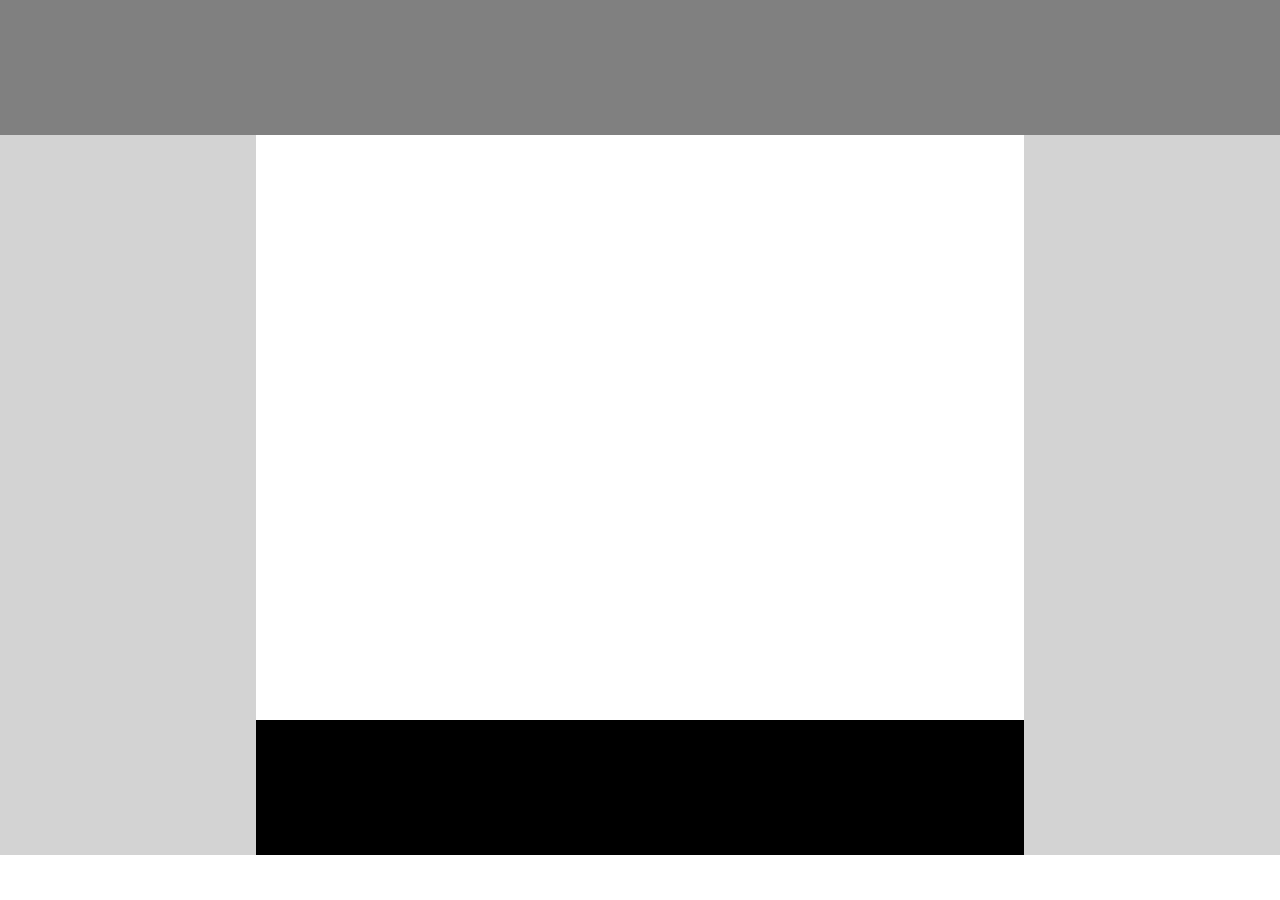
<file: drill-1/index.html>
<!DOCTYPE html>
<html lang="en">
<head>
    <meta charset="UTF-8">
    <meta http-equiv="X-UA-Compatible" content="IE=edge">
    <meta name="viewport" content="width=device-width, initial-scale=1.0">
    <link rel="stylesheet" href="reset.css">
    <link rel="stylesheet" href="index.css">
    <title>Document</title>
</head>
<body>
    <header></header>
    <section>
        <div id="left" class="grey"></div>
        <div id="bottom" class="black"></div>
        <div id="right" class="grey"></div>
    </section>
    
</body>
</html>
</file>
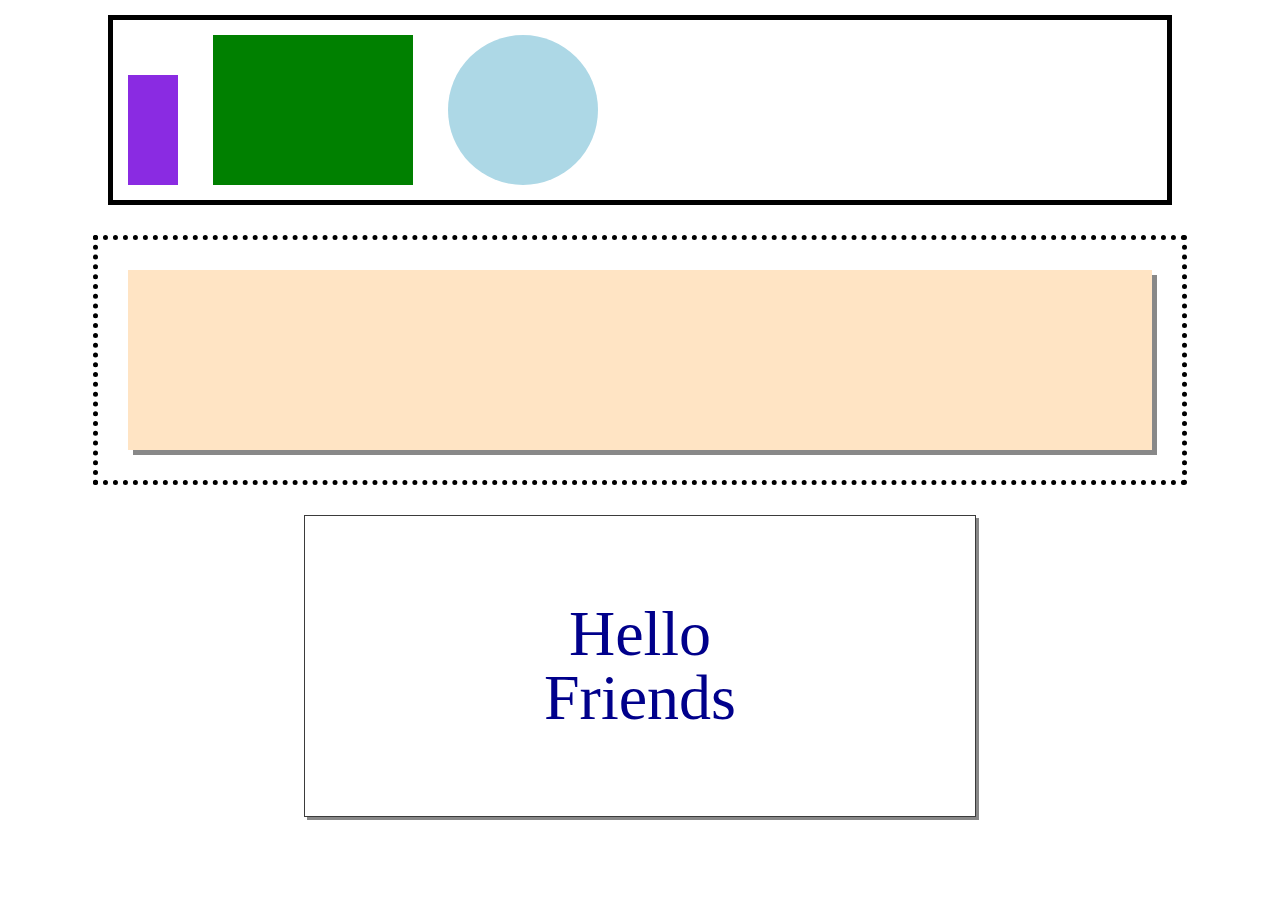
<file: drill-2/index.html>
<!DOCTYPE html>
<html lang="en">
<head>
    <meta charset="UTF-8">
    <meta http-equiv="X-UA-Compatible" content="IE=edge">
    <meta name="viewport" content="width=device-width, initial-scale=1.0">
    <link rel="stylesheet" href="reset.css">
    <link rel="stylesheet" href="index.css">
    <title>Document</title>
</head>
<body>
    <main>
        <section id="top" class="container">
            <div id="purple" class=""></div>
            <div id="green" class=""></div>
            <div id="circle" class=""></div>
        </section>
        <section id="middle" class="container">
            <div id="yellow" class=""></div>
        </section>
        <section id="bottom" class="container">
            <div id="hello" class="">
                <h1>Hello</h1>
                <h1>Friends</h1>
            </div>
        </section>
    </main>

</body>
</html>
</file>
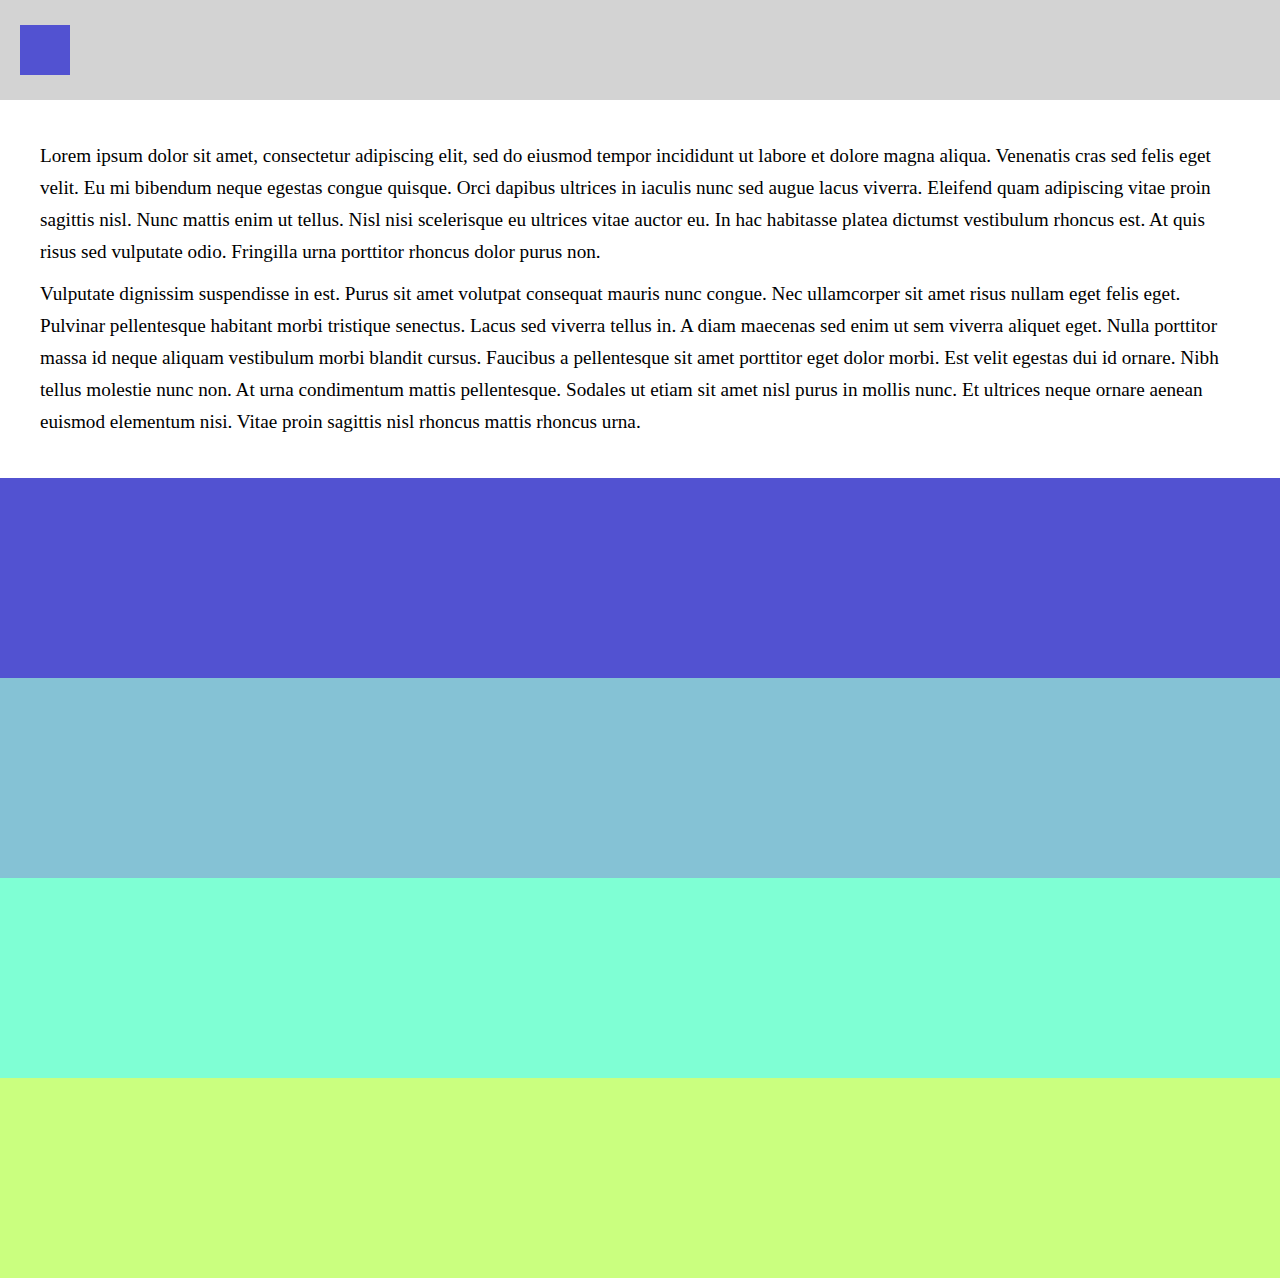
<file: drill-3/index.html>
<!DOCTYPE html>
<html lang="en">
<head>
    <meta charset="UTF-8">
    <meta http-equiv="X-UA-Compatible" content="IE=edge">
    <meta name="viewport" content="width=device-width, initial-scale=1.0">
    <link rel="stylesheet" href="reset.css">
    <link rel="stylesheet" href="index.css">
    <title>Document</title>
</head>
<body>
    
    <header>
        <div id="menu"></div>

    </header>

    <section id="content">
        <div id="text">
            <p>Lorem ipsum dolor sit amet, consectetur adipiscing elit, sed do eiusmod tempor incididunt ut labore et dolore magna aliqua. Venenatis cras sed felis eget velit. Eu mi bibendum neque egestas congue quisque. Orci dapibus ultrices in iaculis nunc sed augue lacus viverra. Eleifend quam adipiscing vitae proin sagittis nisl. Nunc mattis enim ut tellus. Nisl nisi scelerisque eu ultrices vitae auctor eu. In hac habitasse platea dictumst vestibulum rhoncus est. At quis risus sed vulputate odio. Fringilla urna porttitor rhoncus dolor purus non. </p>
            
            <p>Vulputate dignissim suspendisse in est. Purus sit amet volutpat consequat mauris nunc congue. Nec ullamcorper sit amet risus nullam eget felis eget. Pulvinar pellentesque habitant morbi tristique senectus. Lacus sed viverra tellus in. A diam maecenas sed enim ut sem viverra aliquet eget. Nulla porttitor massa id neque aliquam vestibulum morbi blandit cursus. Faucibus a pellentesque sit amet porttitor eget dolor morbi. Est velit egestas dui id ornare. Nibh tellus molestie nunc non. At urna condimentum mattis pellentesque. Sodales ut etiam sit amet nisl purus in mollis nunc. Et ultrices neque ornare aenean euismod elementum nisi. Vitae proin sagittis nisl rhoncus mattis rhoncus urna.</p>
        </div>
        <div id="blue" class="color-div">
            
        </div>
        <div id="aqua" class="color-div">
            
        </div>
        <div id="green" class="color-div">
            
        </div>
        <div id="lime" class="color-div">
            
        </div>
    
    </section>

</body>
</html>
</file>
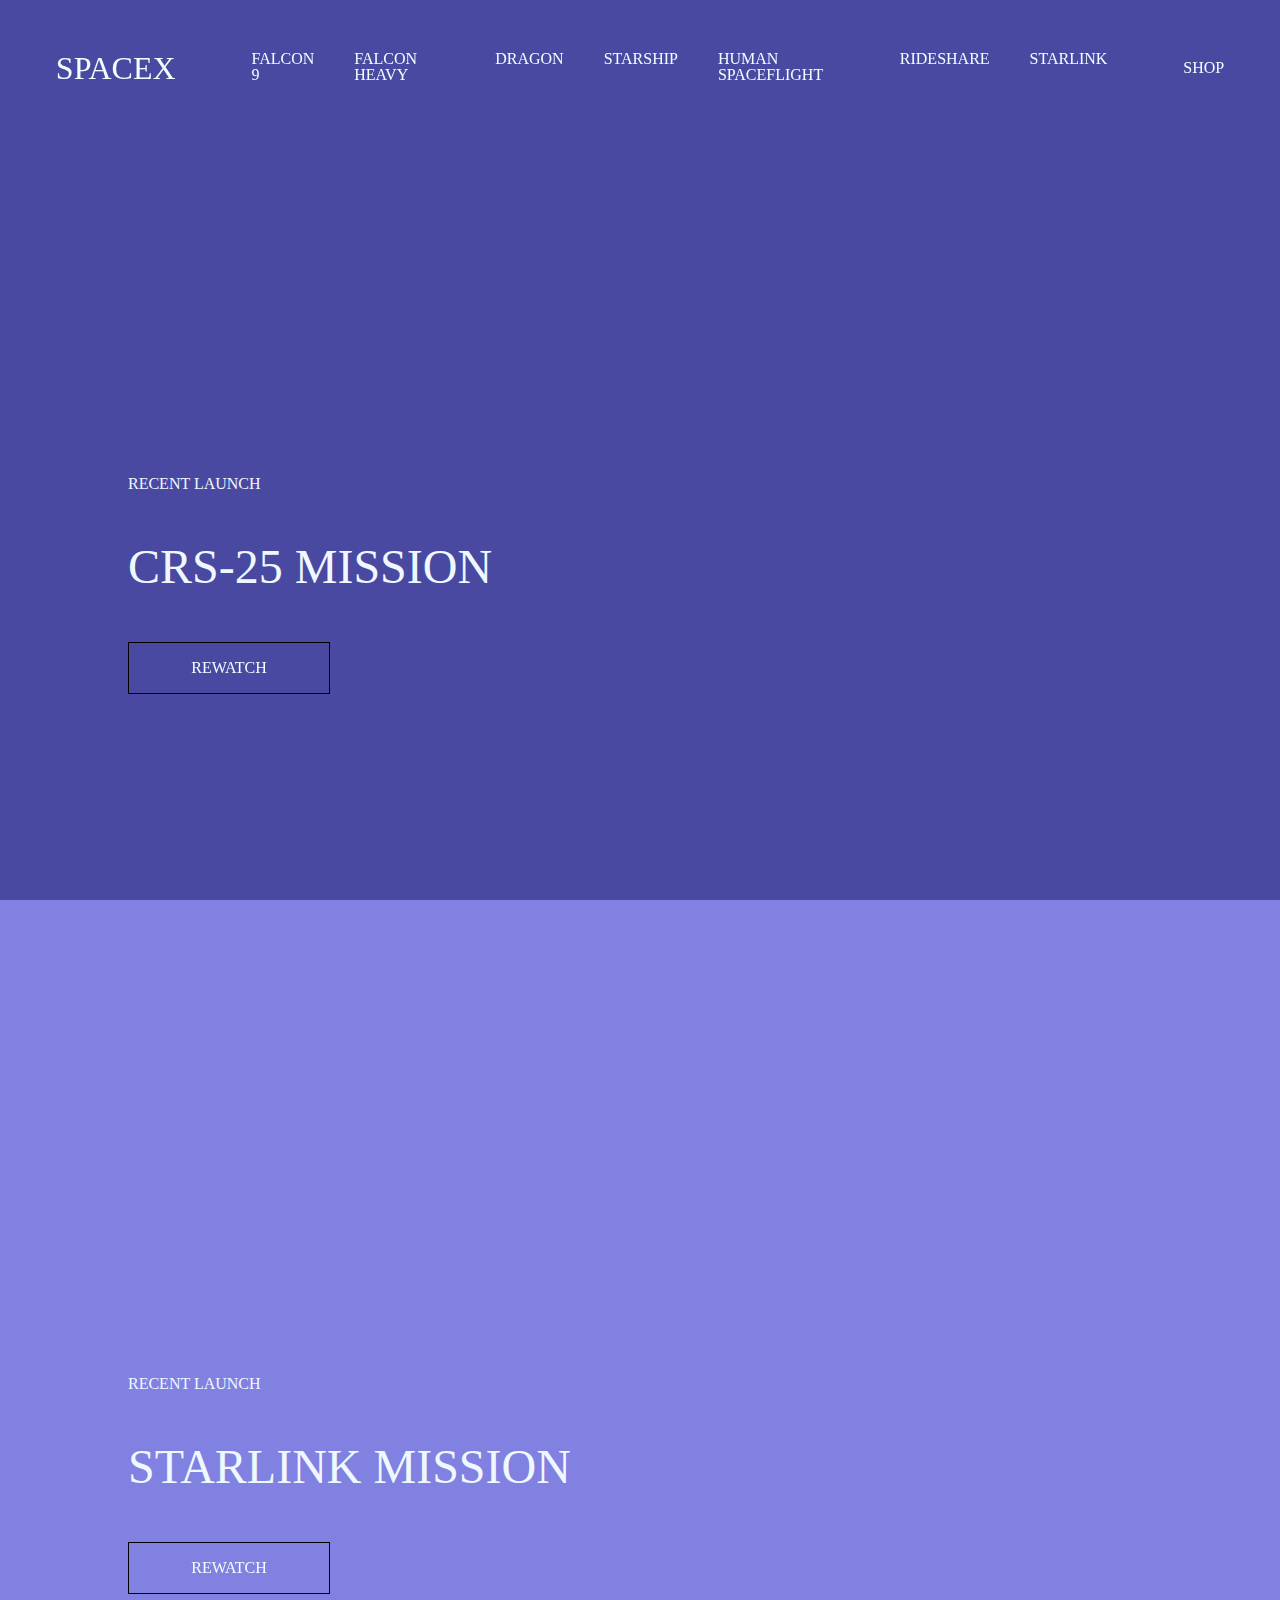
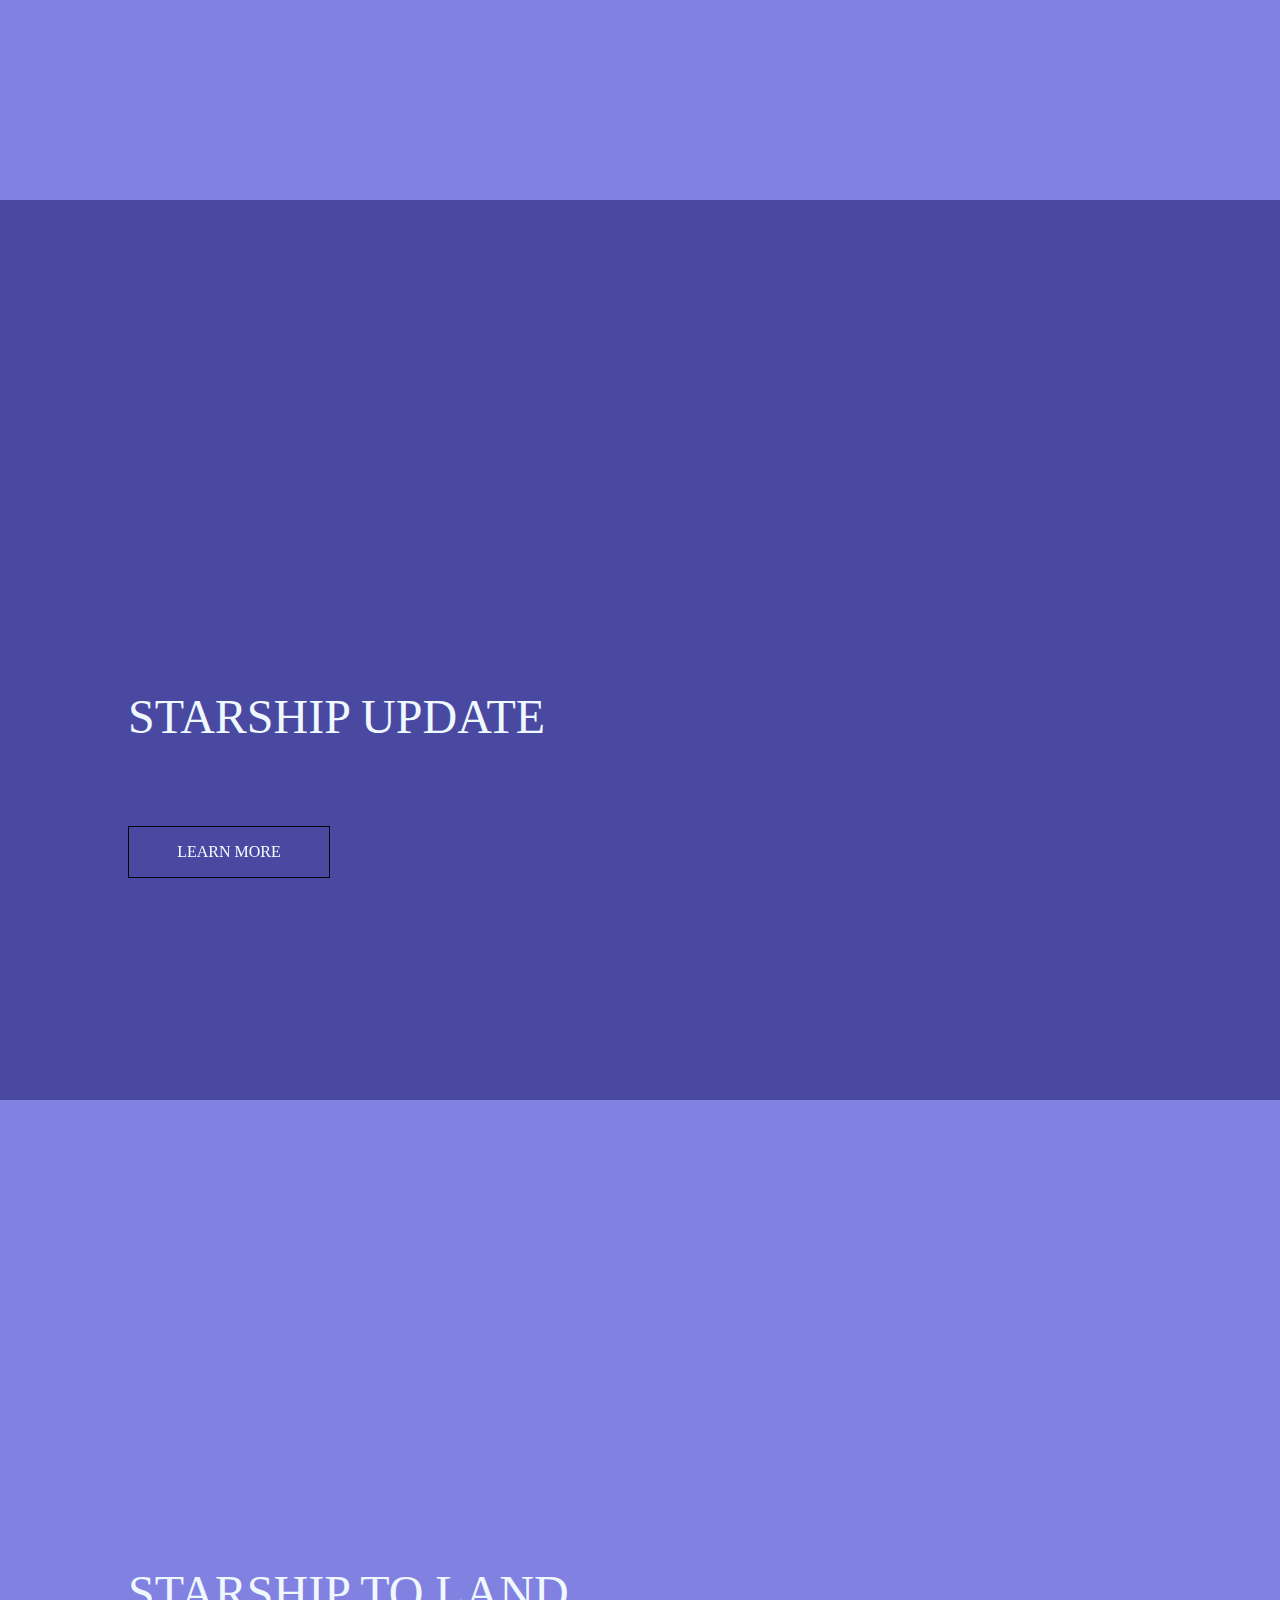
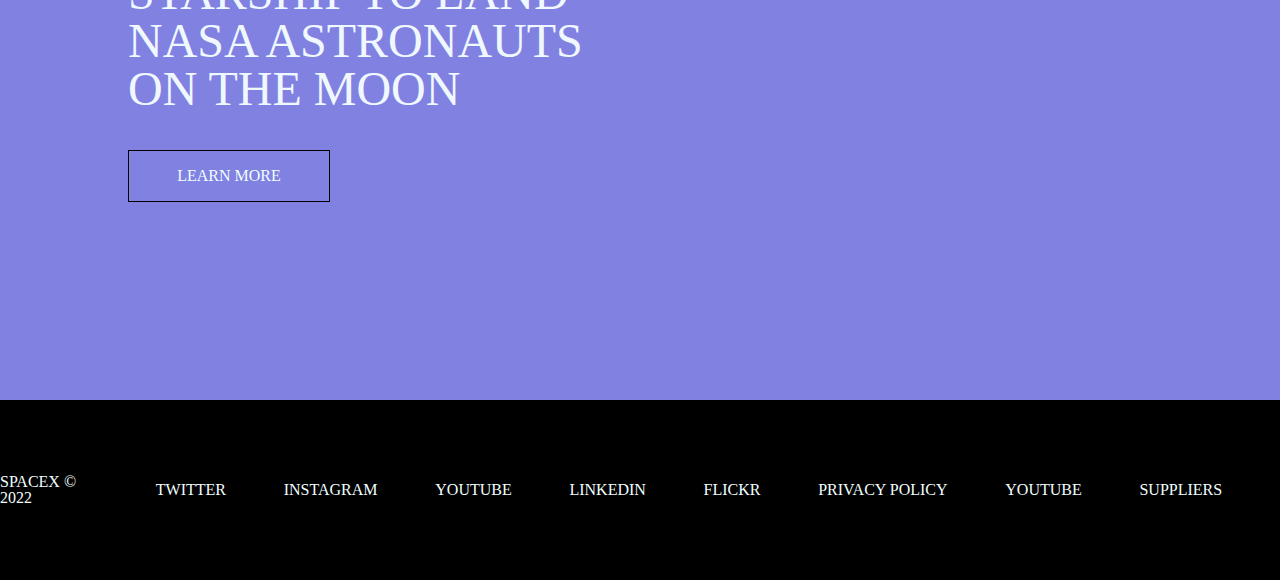
<file: drill-4/index.html>
<!DOCTYPE html>
<html lang="en">
<head>
    <meta charset="UTF-8">
    <meta http-equiv="X-UA-Compatible" content="IE=edge">
    <meta name="viewport" content="width=device-width, initial-scale=1.0">
    <link rel="stylesheet" href="reset.css">
    <link rel="stylesheet" href="style.css">
    <title>Spacex</title>
</head>
<body>
    <header>
        <div id="logo">SPACEX</div>
        <div id="navbar">
            <a class="navbar-link" href="">FALCON 9</a>
            <a class="navbar-link" href="">FALCON HEAVY</a>
            <a class="navbar-link" href="">DRAGON</a>
            <a class="navbar-link" href="">STARSHIP</a>
            <a class="navbar-link" href="">HUMAN SPACEFLIGHT</a>
            <a class="navbar-link" href="">RIDESHARE</a>
            <a class="navbar-link" href="">STARLINK</a>
        </div>
        <div id="menu">
            <a class="navbar-link" href="">SHOP</a>
        </div>
    </header>

    <main>
        <section id="top" class="container">
            <div id="content">
                <h2>RECENT LAUNCH</h2>
                <h1>CRS-25 MISSION</h1>
                <a class="btn" href="">REWATCH</a>
            </div>            
        </section>

        <section id="middle-1" class="container">
            <div id="content">
                <h2>RECENT LAUNCH</h2>
                <h1>STARLINK MISSION</h1>
                <a class="btn" href="">REWATCH</a>
            </div>    
        </section>
        <section id="middle-2" class="container">
            <div id="content">
                <h1>STARSHIP UPDATE</h1>
                <a class="btn" href="">LEARN MORE</a>
            </div>    
        </section>
        <section id="bottom" class="container">
            <div id="content">
                <h1>STARSHIP TO LAND NASA ASTRONAUTS ON THE MOON</h1>
                <a class="btn" href="">LEARN MORE</a>
            </div>    
        </section>
    </main>


    <footer>
            <div id="copyright">SPACEX © 2022</div>
        <div id="footer">
            <a class="footer-link" href="">TWITTER</a>
            <a class="footer-link" href="">INSTAGRAM</a>
            <a class="footer-link" href="">YOUTUBE</a>
            <a class="footer-link" href="">LINKEDIN</a>
            <a class="footer-link" href="">FLICKR</a>
            <a class="footer-link" href="">PRIVACY POLICY</a>
            <a class="footer-link" href="">YOUTUBE</a>
            <a class="footer-link" href="">SUPPLIERS</a>
        </div>
    </footer>
</body>
</html>
</file>
<file: drill-1/index.css>
header {
    display: flex;
    background-color: grey;
    width: 100vw;
    height: 15vh;
}

section {
    display: flex;
    flex-direction: row;
    justify-items: space-between;
    align-items: flex-end;
}

.grey {
    background-color:lightgray;
    width: 20vw;
    height: 80vh;
}

.black {
    background-color: black;
    width: 60vw;
    height: 15vh;
}
</file>
<file: drill-2/index.css>
main {
    display: flex;
    flex-direction: column;
    justify-content: center;
    align-items: center;
}

.container {
    margin: 15px;
    padding: 15px;
    width: 80vw;
    display: flex;
    flex-direction: row;
    justify-items: space-between;
    align-items: flex-end;
}

/* Sections */

#top {
    border-width: 5px;
    border-style: solid;
    border-color: black;
    gap: 35px
}

#middle {
    padding: 30px;
    border-width: 5px;
    border-style: dotted;
    border-color: black;
}

#bottom {
    border-width: 1px;
    border-style: solid;
    border-color: rgb(59, 59, 59);
    box-shadow: 3px 3px #888;
    width: 50%;
    height: 30vh;
    justify-content: center;
    align-items: center;
}

/* Top Section */

#purple {
    background-color: blueviolet;
    width: 50px;
    height: 110px;
}

#green {
    background-color: green;
    width: 200px;
    height: 150px;
}

#circle {
    background-color: lightblue;
    width: 150px;
    height: 150px;
    border-radius: 50%;
}

/* Middle Section */

#yellow {
    width: 100%;
    height: 20vh;
    background-color: bisque;
    box-shadow: 5px 5px #888;
}

/* Bottom Section */

h1 {
    text-align: center;
    color: darkblue;
    font-size: 4rem;
}
</file>
<file: drill-3/index.css>
header {
    display: flex;
    flex-direction: row;
    align-items: center;
    background-color: lightgray;
    height: 100px;
}

#menu {
    height: 50px;
    width: 50px;
    margin: 20px;
    background-color: rgb(82, 82, 209);
}

.color-div {
    height: 200px;
}

#text {
    line-height: 2rem;
    padding: 30px;
    font-size: 1.2rem;
}

p {
    margin: 10px;
}

#blue {
    background-color: rgb(82, 82, 209);
}

#aqua {
    background-color: rgb(133, 194, 213);
}

#green {
    background-color: aquamarine;
}

#lime {
    background-color: rgb(202, 255, 127);
}
</file>
<file: drill-4/style.css>
header {
    position: fixed;
    display: flex;
    flex-direction: row;
    align-items: center;
    justify-content: space-evenly;
    width: 100vw;
    height: 15vh;
    color: azure;
}

#logo {
    font-size: 2rem;
}

a:link {
    text-decoration: none;
    color: azure;
  }
  
a:visited {
text-decoration: none;
color: azure;
}

/* NAVBAR */

#navbar {
    display: flex;
    flex-direction: row;
    justify-content:space-evenly;
    width: 70vw;
}

#navbar a{
    list-style: none;
    display: inline-block;
    margin: 0 20px;
}

#navbar a::after{
    content: '';
    height: 1px;
    width: 0;
    background: #C6EBBE;
    display: flex;
    left: 0;
    transition: 0.5s;
}

#navbar a:hover::after{
    width: 100%;
}

/* SECTIONS */

h1 {
    font-size: 3rem;
}

.container {
    height: 100vh;
    background-color: rgba(47, 47, 149, 0.873);
    display: flex;
    flex-direction: column;
    align-items: flex-start;
    justify-content: flex-end;
}


#content {
    display: flex;
    flex-direction: column;
    justify-content: space-around;
    height: 30vh;
    width: 40vw;
    margin: 20vh 10vw;
    color: aliceblue;
}

#middle-1, #bottom {
    background-color: rgb(129, 129, 225);
}

.btn {
    border-style: solid;
    border-color: black;
    border-width: 1px;
    height: 50px;
    width: 200px;
    display: flex;
    flex-direction: row;
    align-items: center;
    justify-content: center;
    z-index: 1;
}

.btn:hover {
    color: black;
}

.container a{
    list-style: none;
    position: relative;
}

.container a::after{
    content: '';
    height: 0;
    width: 100%;
    background: azure;
    position: absolute;
    transition: 0.5s;
    z-index: -1;
}

.container a:hover::after{
    height: 100%;
}

/* FOOTER */

footer {
    background-color: black;
    color: azure;
    display: flex;
    flex-direction: row;
    align-items: center;
    justify-content: space-evenly;
    height: 20vh;
}

#footer {
    display: flex;
    flex-direction: row;
    align-items: center;
    justify-content: space-evenly;
    width: 150vh;
}

.footer-link:hover {
    color: gray;
}
</file>
